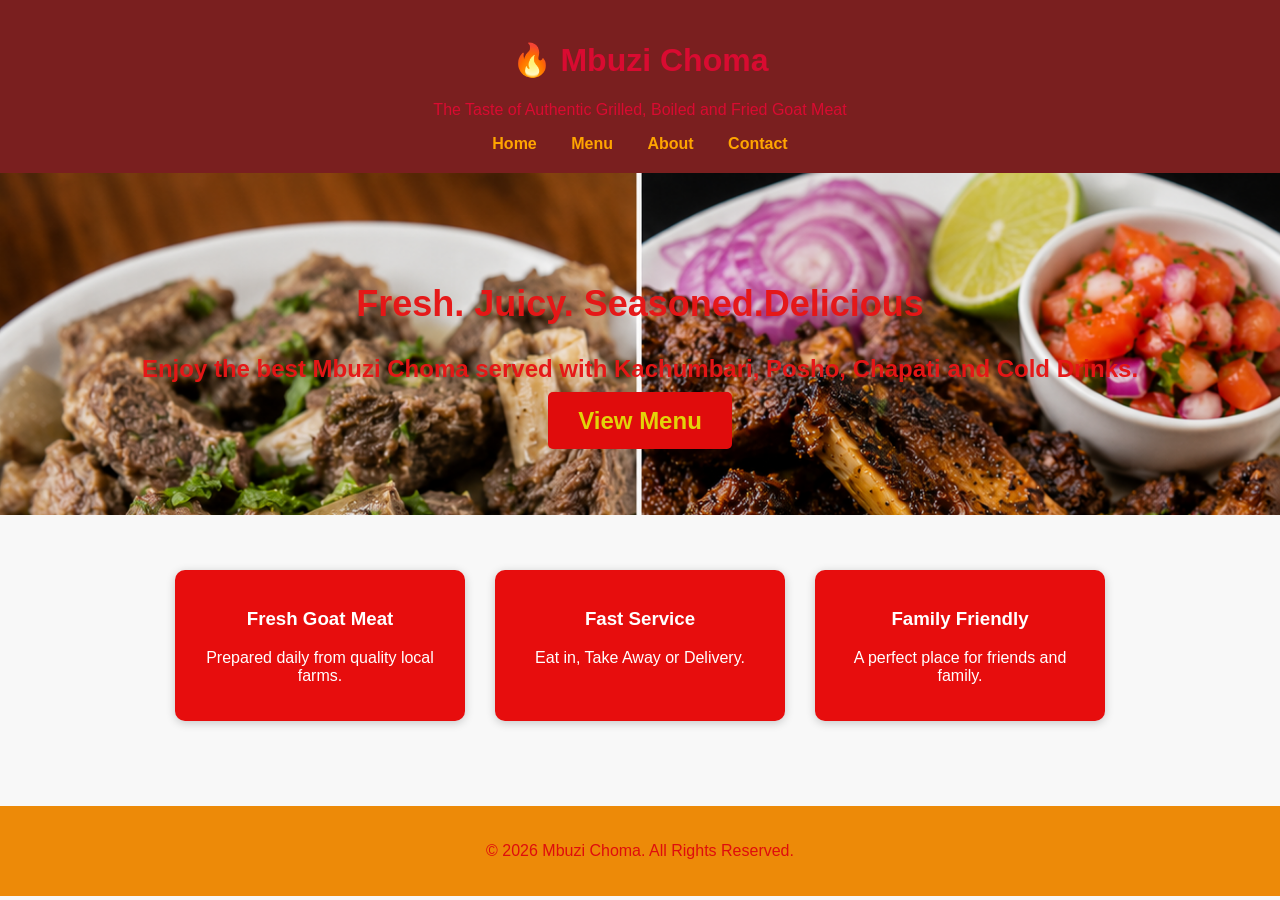
<file: index.html>
<!DOCTYPE html>
<html lang="en">
<head>
<meta charset="UTF-8">
<meta name="viewport" content="width=device-width, initial-scale=1.0">
<title>Mbuzi Choma | Home</title>
<link rel="stylesheet" href="style.css">
</head>
<body>
<header>
    <h1>🔥 Mbuzi Choma</h1>
    <p>The Taste of Authentic Grilled, Boiled and Fried Goat Meat</p>

    <nav>
        <a href="index.html">Home</a>
        <a href="Menu.html">Menu</a>
        <a href="About Us.html">About</a>
        <a href="Contact Us.html">Contact</a>
    </nav>
</header>
<section class="hero">
    <h2>Fresh. Juicy. Seasoned.Delicious</h2>
    <p>Enjoy the best Mbuzi Choma served with Kachumbari, Posho, Chapati and Cold Drinks.</p>
<a href="Menu.html" class="btn">View Menu</a>
</section>
<section class="cards">
<div class="card">
<h3>Fresh Goat Meat</h3>
<p>Prepared daily from quality local farms.</p>
</div>
<div class="card">
<h3>Fast Service</h3>
<p>Eat in, Take Away or Delivery.</p>
</div>
<div class="card">
<h3>Family Friendly</h3>
<p>A perfect place for friends and family.</p>
</div>
</section>
<footer>
<p>© 2026 Mbuzi Choma. All Rights Reserved.</p>
</footer>
</body>
</html>
</file>
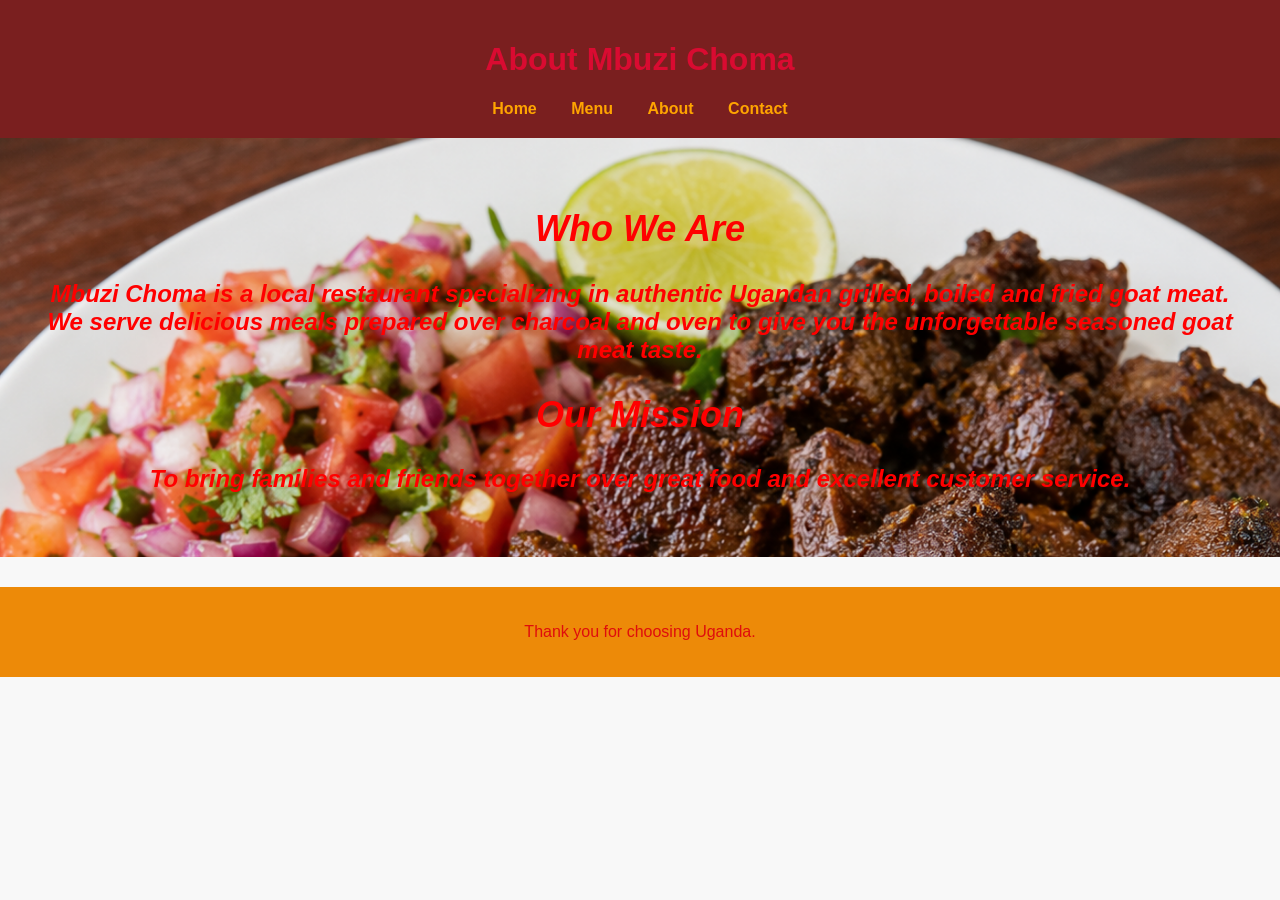
<file: About Us.html>
<!DOCTYPE html>
<html lang="en">
<head>
<meta charset="UTF-8">
<title>About Us</title>
<link rel="stylesheet" href="style.css">
</head>
<body>
<header>
<h1>About Mbuzi Choma</h1>
<nav>
<a href="index.html">Home</a>
<a href="Menu.html">Menu</a>
<a href="About Us.html">About</a>
<a href="Contact Us.html">Contact</a>
</nav>
</header>
<section class="content">
    <h2>Who We Are</h2>
<p>
Mbuzi Choma is a local restaurant specializing in authentic
Ugandan grilled, boiled and fried goat meat. We serve delicious meals prepared
over charcoal and oven to give you the unforgettable seasoned goat meat taste.
</p>
<h2>Our Mission</h2>
<p>
To bring families and friends together over
great food and excellent customer service.
</p>
</section>
<footer>
<p>Thank you for choosing Uganda.</p>
</footer>
</body>
</html>
</file>
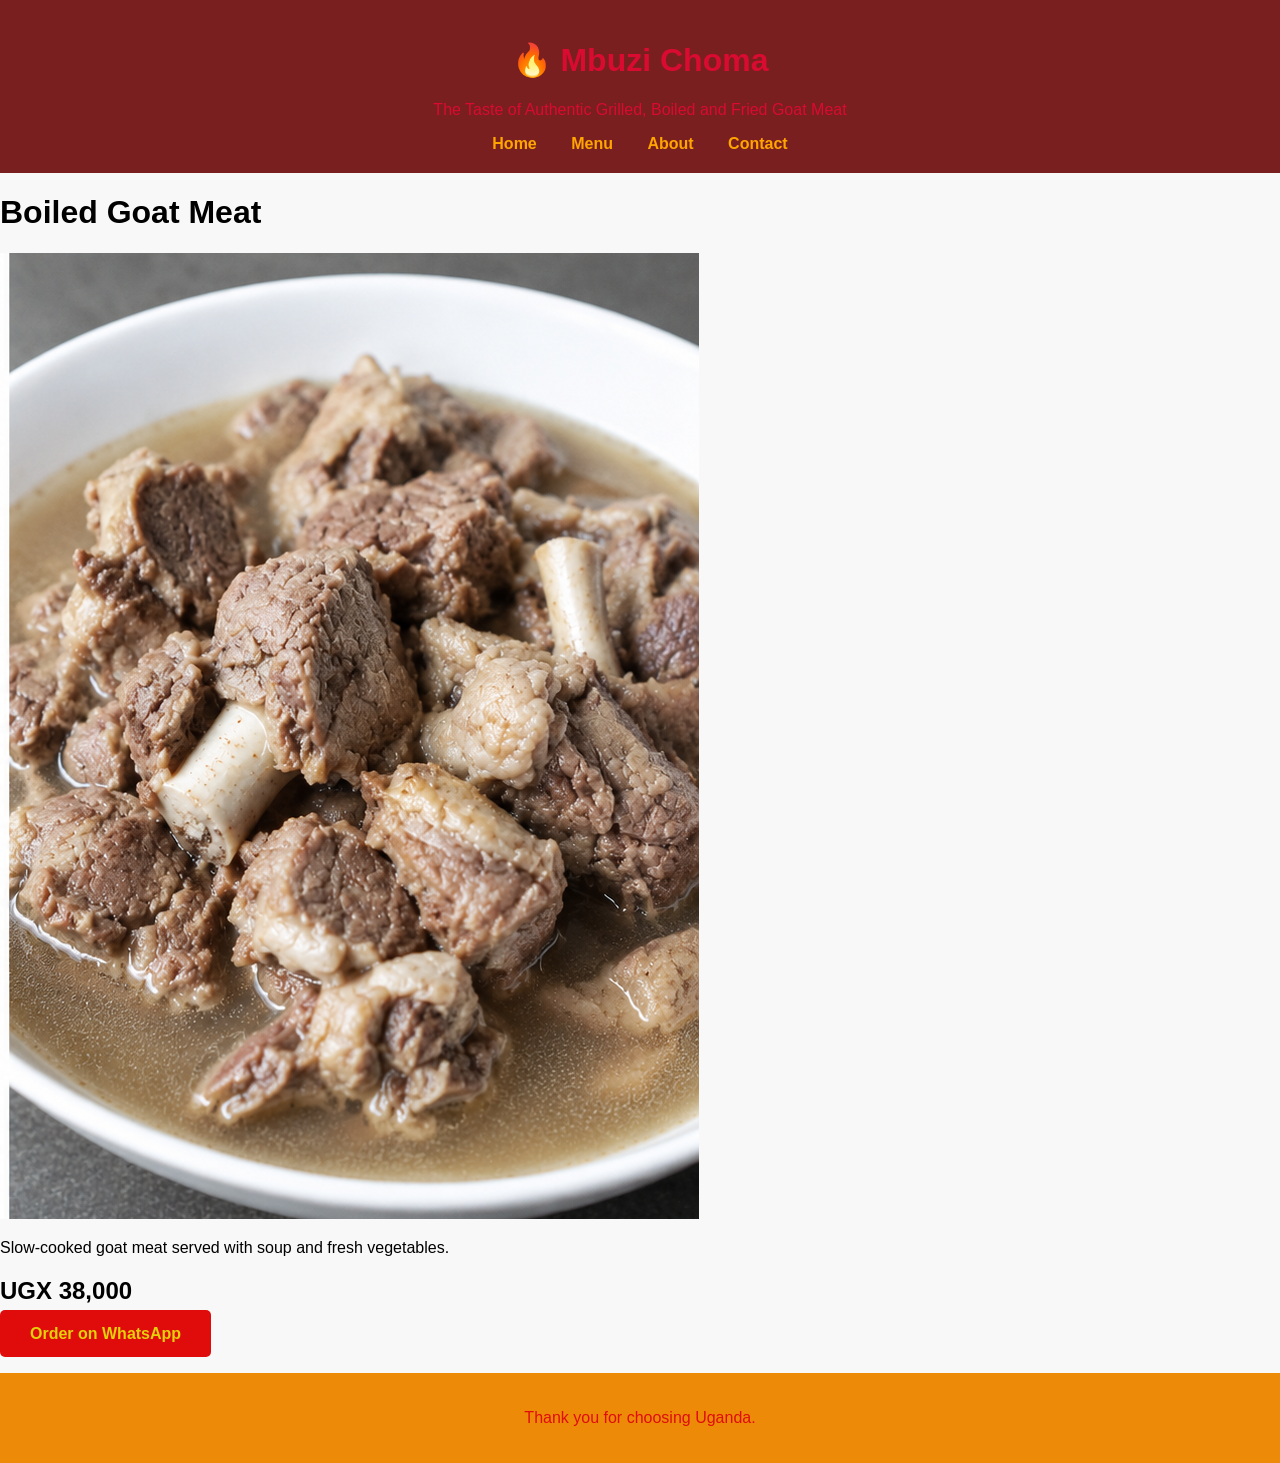
<file: boiled-goat.html>
<!DOCTYPE html>
<html>
    <head><title>Boiled goat meat</title>
    <link rel="stylesheet" href="style.css">
    </head>
    <body>
        <header><h1>🔥 Mbuzi Choma</h1>
    <p>The Taste of Authentic Grilled, Boiled and Fried Goat Meat</p>

    <nav>
        <a href="index.html">Home</a>
        <a href="Menu.html">Menu</a>
        <a href="About Us.html">About</a>
        <a href="Contact Us.html">Contact</a>
    </nav>
</header>
<h1>Boiled Goat Meat</h1>
<img src="boiled goat meat.png" alt="Boiled Goat">
<p>
Slow-cooked goat meat served with soup and fresh vegetables.
</p>
<h2>UGX 38,000</h2>
<a href="https://wa.me/256750123068?text=Hello!%20I%20would%20like%20to%20order%20Boiled%20Goat."
   class="btn"
   target="_blank">
   Order on WhatsApp
</a>
<footer>
<p>Thank you for choosing Uganda.</p>
</footer>
</body>
</html>
</file>
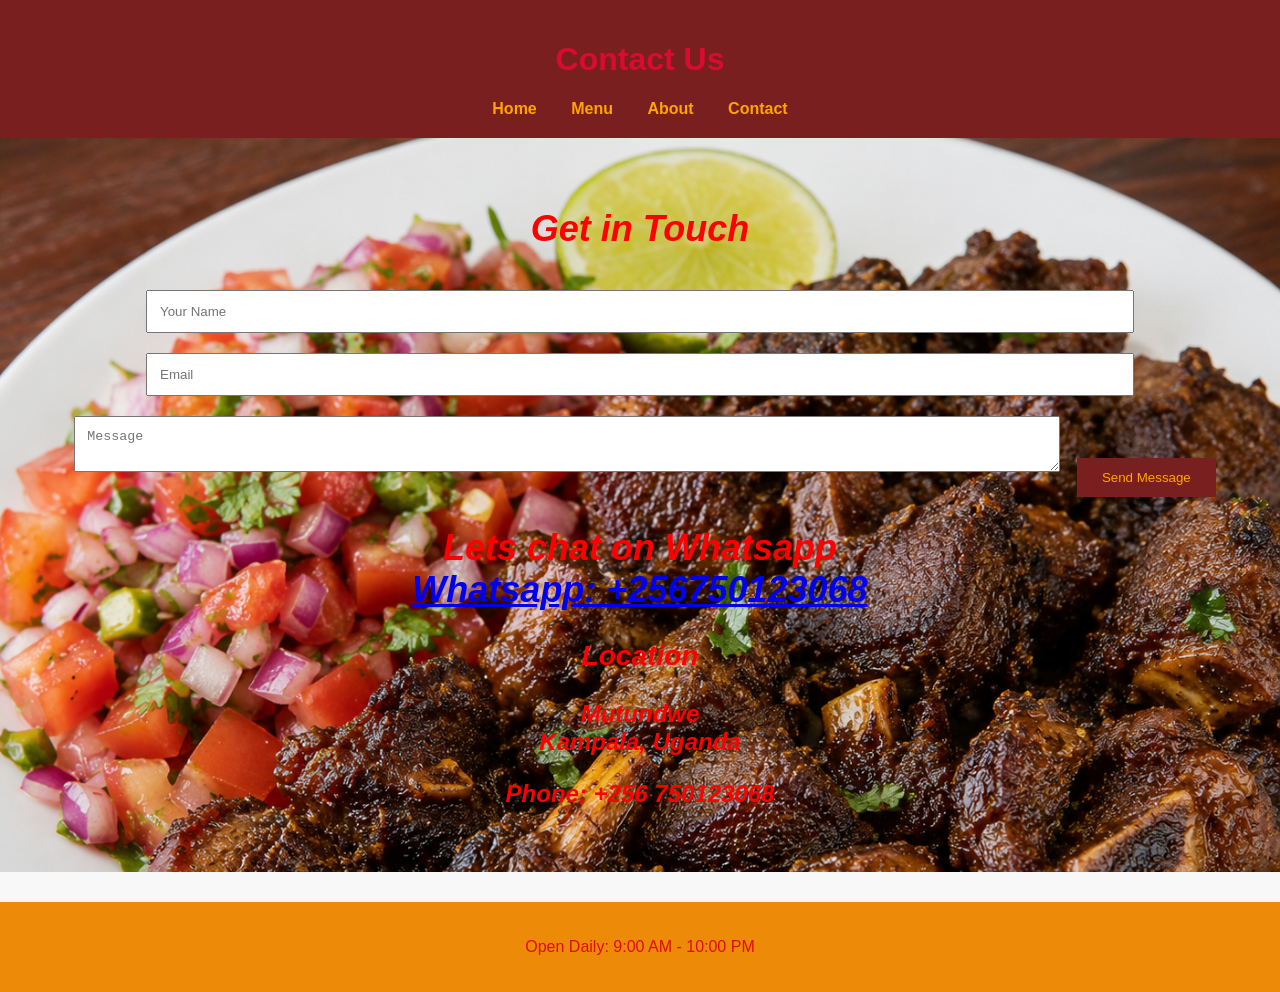
<file: Contact Us.html>
<!DOCTYPE html>
<html lang="en">
<head>
<meta charset="UTF-8">
<title>Contact</title>
<link rel="stylesheet" href="style.css">
</head>
<body>
<header>
<h1>Contact Us</h1>
<nav>
<a href="index.html">Home</a>
<a href="Menu.html">Menu</a>
<a href="About Us.html">About</a>
<a href="Contact Us.html">Contact</a>
</nav>
</header>
<section class="content">
<h2>Get in Touch</h2>
<form>
<input type="text" placeholder="Your Name" required>
<input type="email" placeholder="Email" required>
<textarea placeholder="Message"></textarea>
<button type="submit">Send Message</button>
</form>
<h2>Lets chat on Whatsapp<br>
    <a href="https://wa.me/256750123068"target="blank"?>Whatsapp: +256750123068</a></h2>
<h3>Location</h3>
<p>Mutundwe<br>Kampala, Uganda</p>
<p>Phone: +256 750123068</p>
</section>
<footer>
<p>Open Daily: 9:00 AM - 10:00 PM</p>
</footer>
</body>
</html>
</file>
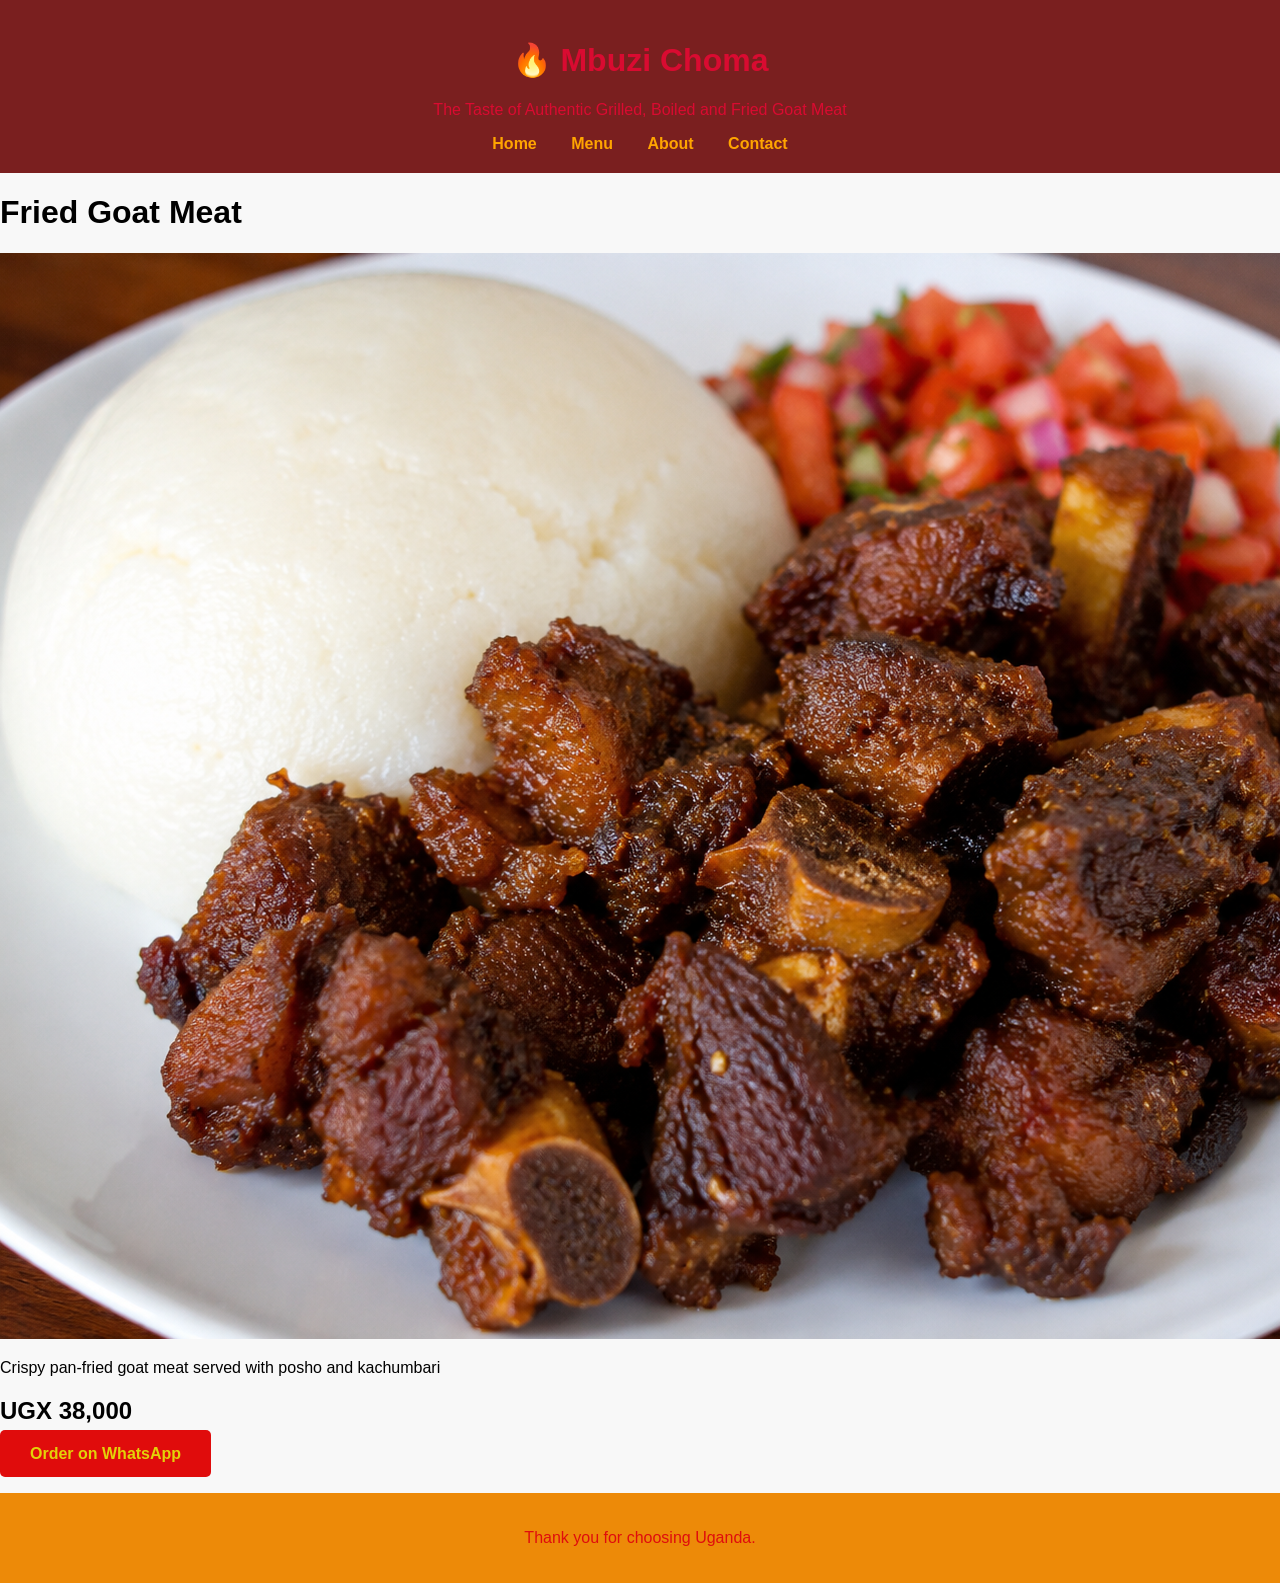
<file: fried-goat.html>
<!DOCTYPE html>
<html>
    <head><title>Fried Goat Meat</title>
    <link rel="stylesheet" href="style.css">
    </head>
    <body>
        <header><h1>🔥 Mbuzi Choma</h1>
    <p>The Taste of Authentic Grilled, Boiled and Fried Goat Meat</p>

    <nav>
        <a href="index.html">Home</a>
        <a href="Menu.html">Menu</a>
        <a href="About Us.html">About</a>
        <a href="Contact Us.html">Contact</a>
    </nav>
</header>
<h1>Fried Goat Meat</h1>
<img src="fried goat meat.png" alt="Fried Goat">
<p>
Crispy pan-fried goat meat served with posho and kachumbari</p>
<h2>UGX 38,000</h2>
<a href="https://wa.me/256750123068?text=Hello!%20I%20would%20like%20to%20order%20Fried%20Goat."
   class="btn"
   target="_blank">
   Order on WhatsApp
</a>
<footer>
<p>Thank you for choosing Uganda.</p>
</footer>
    </body>
</html>
</file>
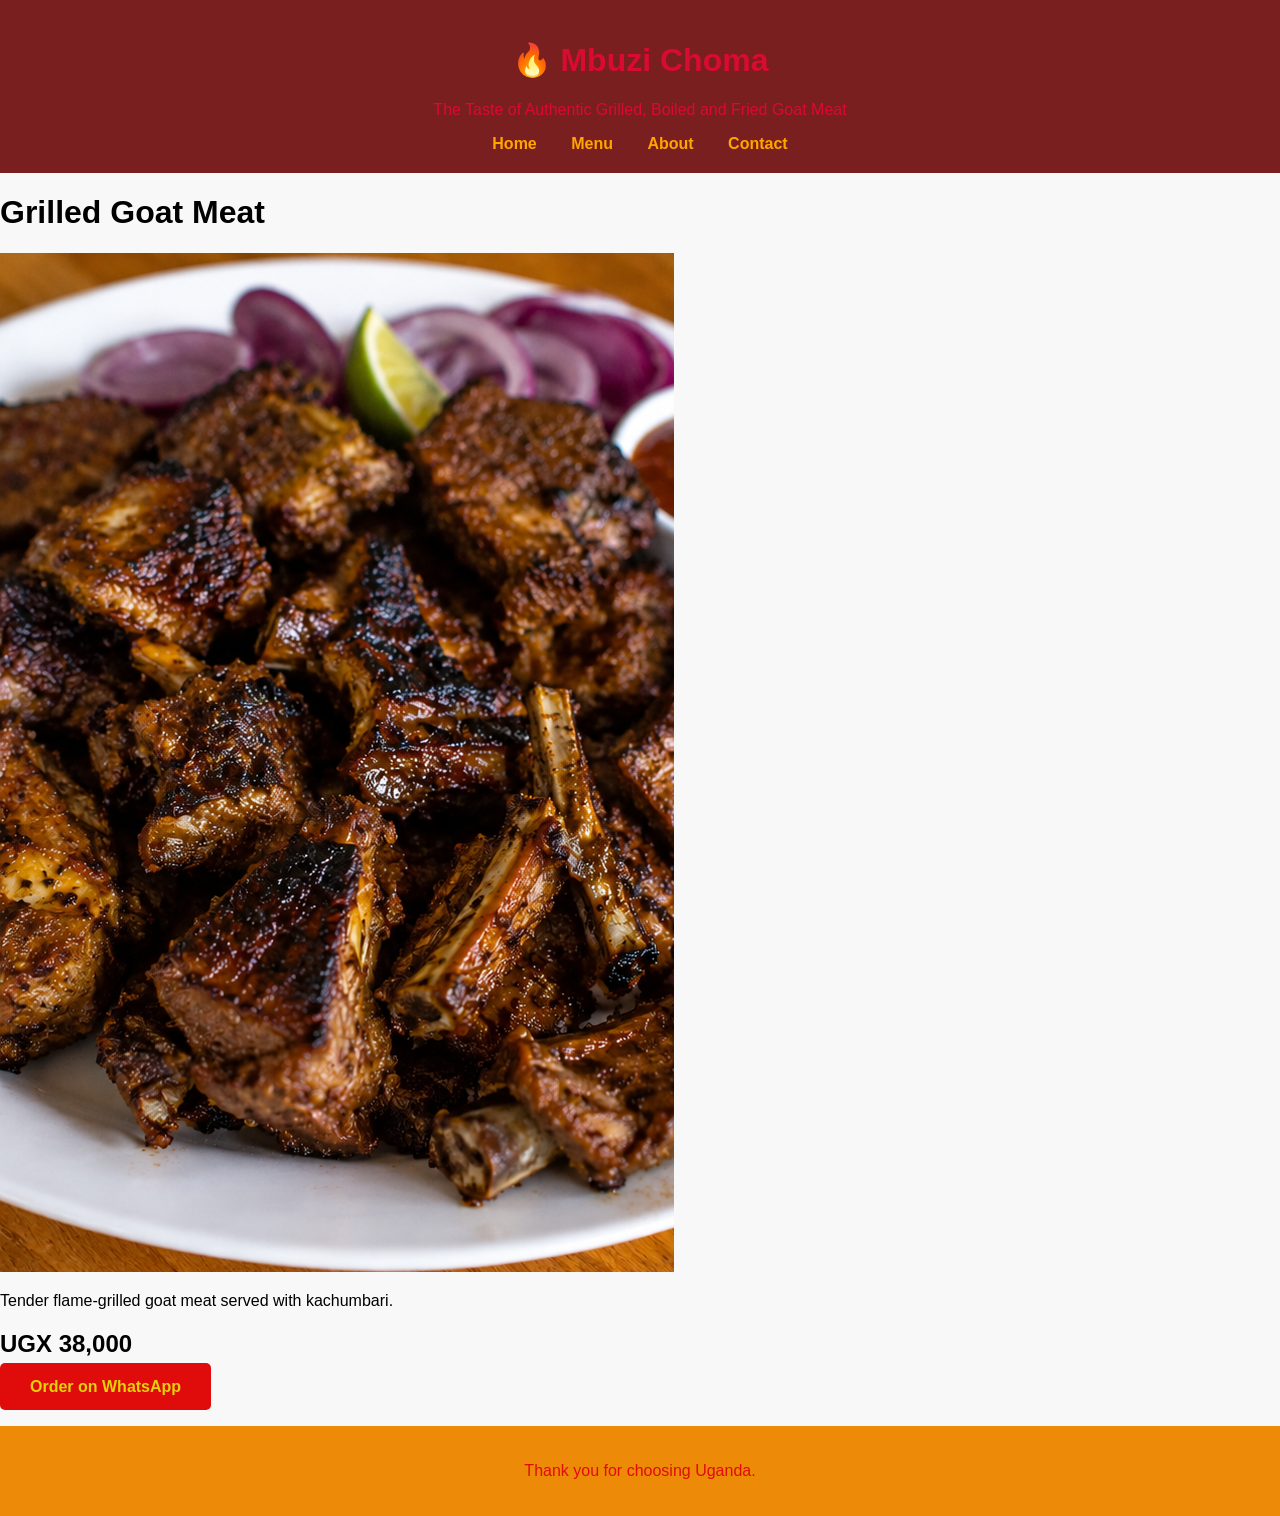
<file: grilled-goat.html>
<!DOCTYPE html>
<html>
    <head><title>Grilled Goat Meat</title>
    <link rel="stylesheet" href="style.css">
    </head>
    <body>
        <header><h1>🔥 Mbuzi Choma</h1>
    <p>The Taste of Authentic Grilled, Boiled and Fried Goat Meat</p>

    <nav>
        <a href="index.html">Home</a>
        <a href="Menu.html">Menu</a>
        <a href="About Us.html">About</a>
        <a href="Contact Us.html">Contact</a>
    </nav>
</header>
<h1>Grilled Goat Meat</h1>
<img src="grilled goat meat.png" alt="Grilled Goat">
<p>
Tender flame-grilled goat meat served with kachumbari.
</p>
<h2>UGX 38,000</h2>
<a href="https://wa.me/256750123068?text=Hello!%20I%20would%20like%20to%20order%20Grilled%20Goat."
   class="btn"
   target="_blank">
   Order on WhatsApp
</a>
<footer>
<p>Thank you for choosing Uganda.</p>
</footer>
</body>
</html>
</file>
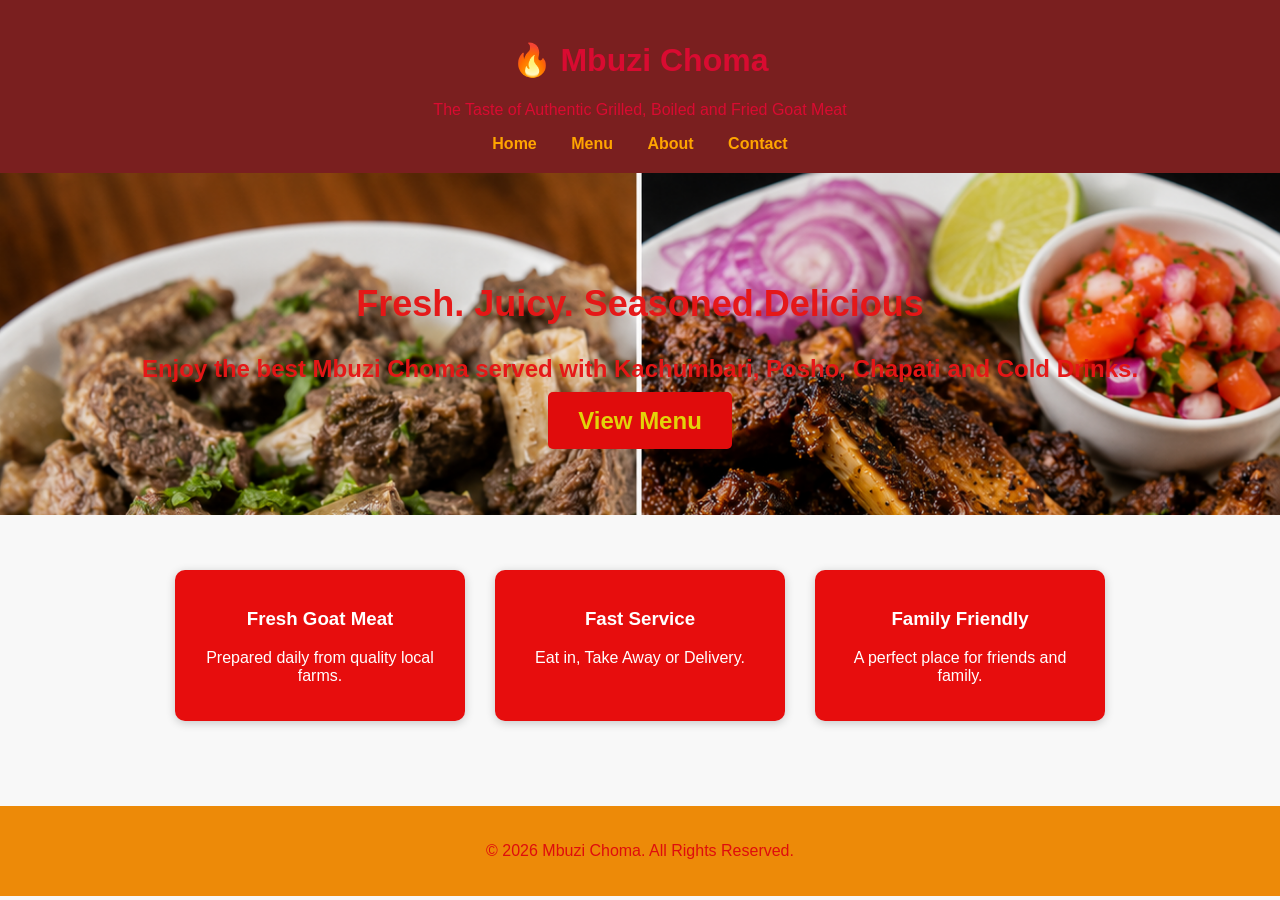
<file: Home.html>
<!DOCTYPE html>
<html lang="en">
<head>
<meta charset="UTF-8">
<meta name="viewport" content="width=device-width, initial-scale=1.0">
<title>Mbuzi Choma | Home</title>
<link rel="stylesheet" href="style.css">
</head>
<body>
<header>
    <h1>🔥 Mbuzi Choma</h1>
    <p>The Taste of Authentic Grilled, Boiled and Fried Goat Meat</p>

    <nav>
        <a href="Home.html">Home</a>
        <a href="Menu.html">Menu</a>
        <a href="About Us.html">About</a>
        <a href="Contact Us.html">Contact</a>
    </nav>
</header>
<section class="hero">
    <h2>Fresh. Juicy. Seasoned.Delicious</h2>
    <p>Enjoy the best Mbuzi Choma served with Kachumbari, Posho, Chapati and Cold Drinks.</p>
<a href="Menu.html" class="btn">View Menu</a>
</section>
<section class="cards">
<div class="card">
<h3>Fresh Goat Meat</h3>
<p>Prepared daily from quality local farms.</p>
</div>
<div class="card">
<h3>Fast Service</h3>
<p>Eat in, Take Away or Delivery.</p>
</div>
<div class="card">
<h3>Family Friendly</h3>
<p>A perfect place for friends and family.</p>
</div>
</section>
<footer>
<p>© 2026 Mbuzi Choma. All Rights Reserved.</p>
</footer>
</body>
</html>
</file>
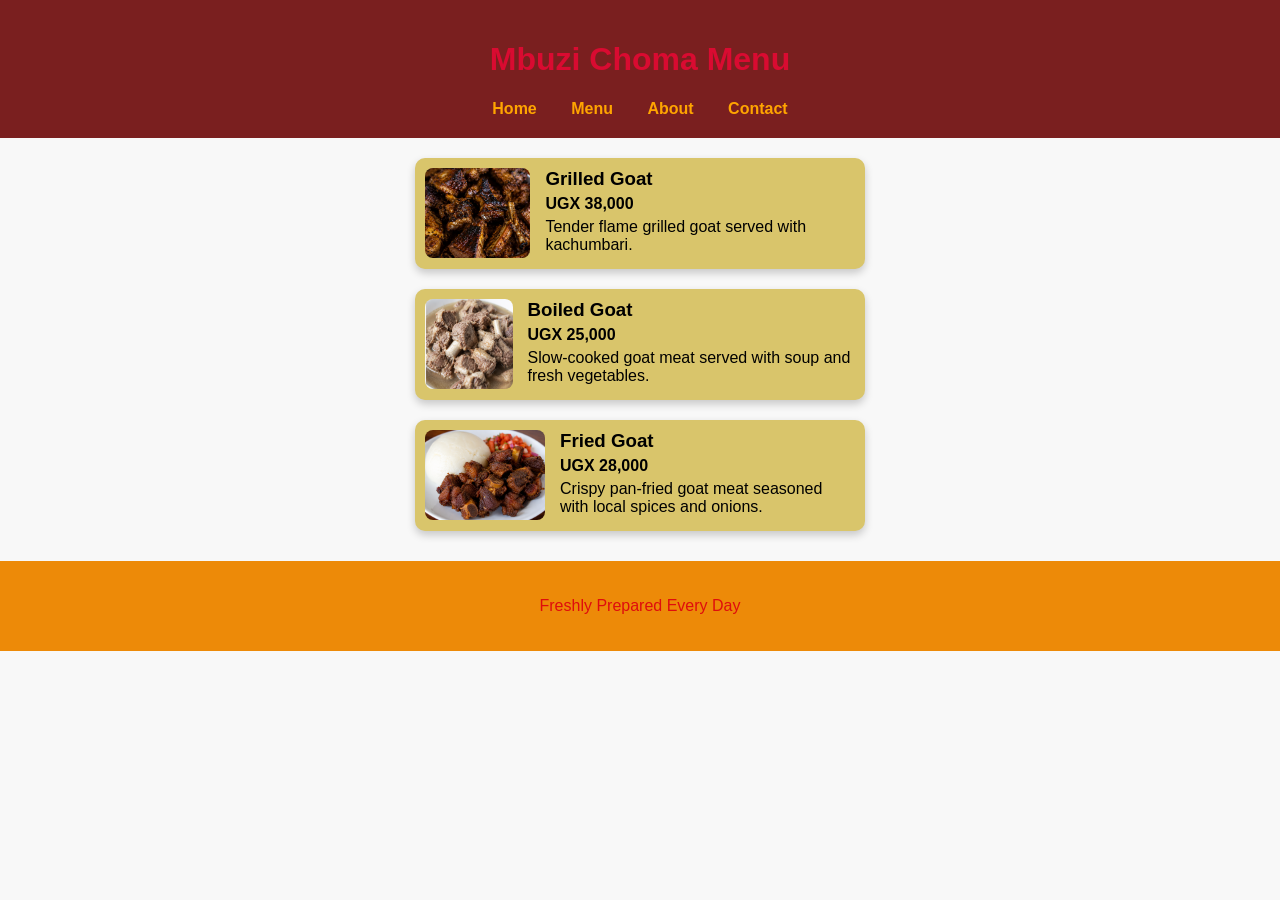
<file: Menu.html>
<!DOCTYPE html>
<html lang="en">
<head>
<meta charset="UTF-8">
<title>Menu | Mbuzi Choma</title>
<link rel="stylesheet" href="style.css">
</head>
<body>
<header>
<h1>Mbuzi Choma Menu</h1>
<nav>
<a href="index.html">Home</a>
<a href="Menu.html">Menu</a>
<a href="About Us.html">About</a>
<a href="Contact Us.html">Contact</a>
</nav>
</header>
<section class="menu">
    <div class="menu-card">
    <a href="grilled-goat.html">
        <img src="grilled goat meat.png" alt="Grilled Goat">

        <div class="menu-info">
            <h3>Grilled Goat</h3>
            <p><strong>UGX 38,000</strong></p>
            <p>Tender flame grilled goat served with kachumbari.</p>
        </div>
    </a>
</div>
<div class="menu-card">
    <a href="boiled-goat.html">
        <img src="boiled goat meat.png" alt="Boiled Goat">

        <div class="menu-info">
            <h3>Boiled Goat</h3>
            <p><strong>UGX 25,000</strong></p>
            <p>Slow-cooked goat meat served with soup and fresh vegetables.</p>
        </div>
    </a>
</div>
<div class="menu-card">
    <a href="fried-goat.html">
        <img src="fried goat meat.png" alt="Fried Goat">

        <div class="menu-info">
            <h3>Fried Goat</h3>
            <p><strong>UGX 28,000</strong></p>
            <p>Crispy pan-fried goat meat seasoned with local spices and onions.</p>
        </div>
    </a>
</div>
</section>
<footer>
<p>Freshly Prepared Every Day</p>
</footer>
</body>
</html>
</file>
<file: style.css>
body{
margin:0;
font-family:Arial,Helvetica,sans-serif;
background:#f8f8f8;
}
header{
background:#7a1f1f;
color:rgb(217, 11, 49);
text-align:center;
padding:20px;
}
nav{
margin-top:15px;
}
nav a{
color:orange;
text-decoration:none;
margin:15px;
font-weight:bold;
}
.hero{
padding:80px;
text-align:center;
font-weight: bold;
font-size: x-large;
background-image: url("meat\ mbuzi.png");
background-size:cover;
background-repeat: no-repeat;
color:rgba(230, 22, 22, 0.986);
}
.btn{
background:rgb(224, 12, 12);
padding:15px 30px;
text-decoration:none;
color:rgba(226, 230, 9, 0.911);
border-radius:5px;
font-weight:bold;
}
.cards{
display:flex;
justify-content:center;
flex-wrap:wrap;
padding:40px;
}
.card{
background:rgb(231, 13, 13);
color: white;
margin:15px;
padding:20px;
width:250px;
border-radius:10px;
box-shadow:0 2px 10px rgba(0,0,0,.2);
text-align:center;
}
.content{
    font-size: x-large;
    font-weight: bold;
    font-style: italic;
    color:red;
    background-image: url(mbuzi\ meat.png);
    background-size: cover;
    background-repeat: no-repeat;
padding:40px;
text-align:center;
}
input,
textarea{
    color: red;
width:80%;
padding:12px;
margin:10px;
}
button{
background:#7a1f1f;
color:orange;
padding:12px 25px;
border:red;
cursor:pointer;
}
footer{
background:#ed8a08;
color:rgb(223, 13, 13);
text-align:center;
padding:20px;
margin-top:30px;
}
.menu-card{
    width:450px;
    margin:20px auto;
    background:#d9c56b;
    border-radius:10px;
    overflow:hidden;
    box-shadow:0 4px 8px rgba(0,0,0,.2);
}

.menu-card a{
    display:flex;
    text-decoration:none;
    color:black;
    align-items:center;
    padding:10px;
}

.menu-card img{
    width:120px;
    height:90px;
    object-fit:cover;
    border-radius:8px;
    margin-right:15px;
}

.menu-info h3{
    margin:0;
}

.menu-info p{
    margin:5px 0;
}
</file>
